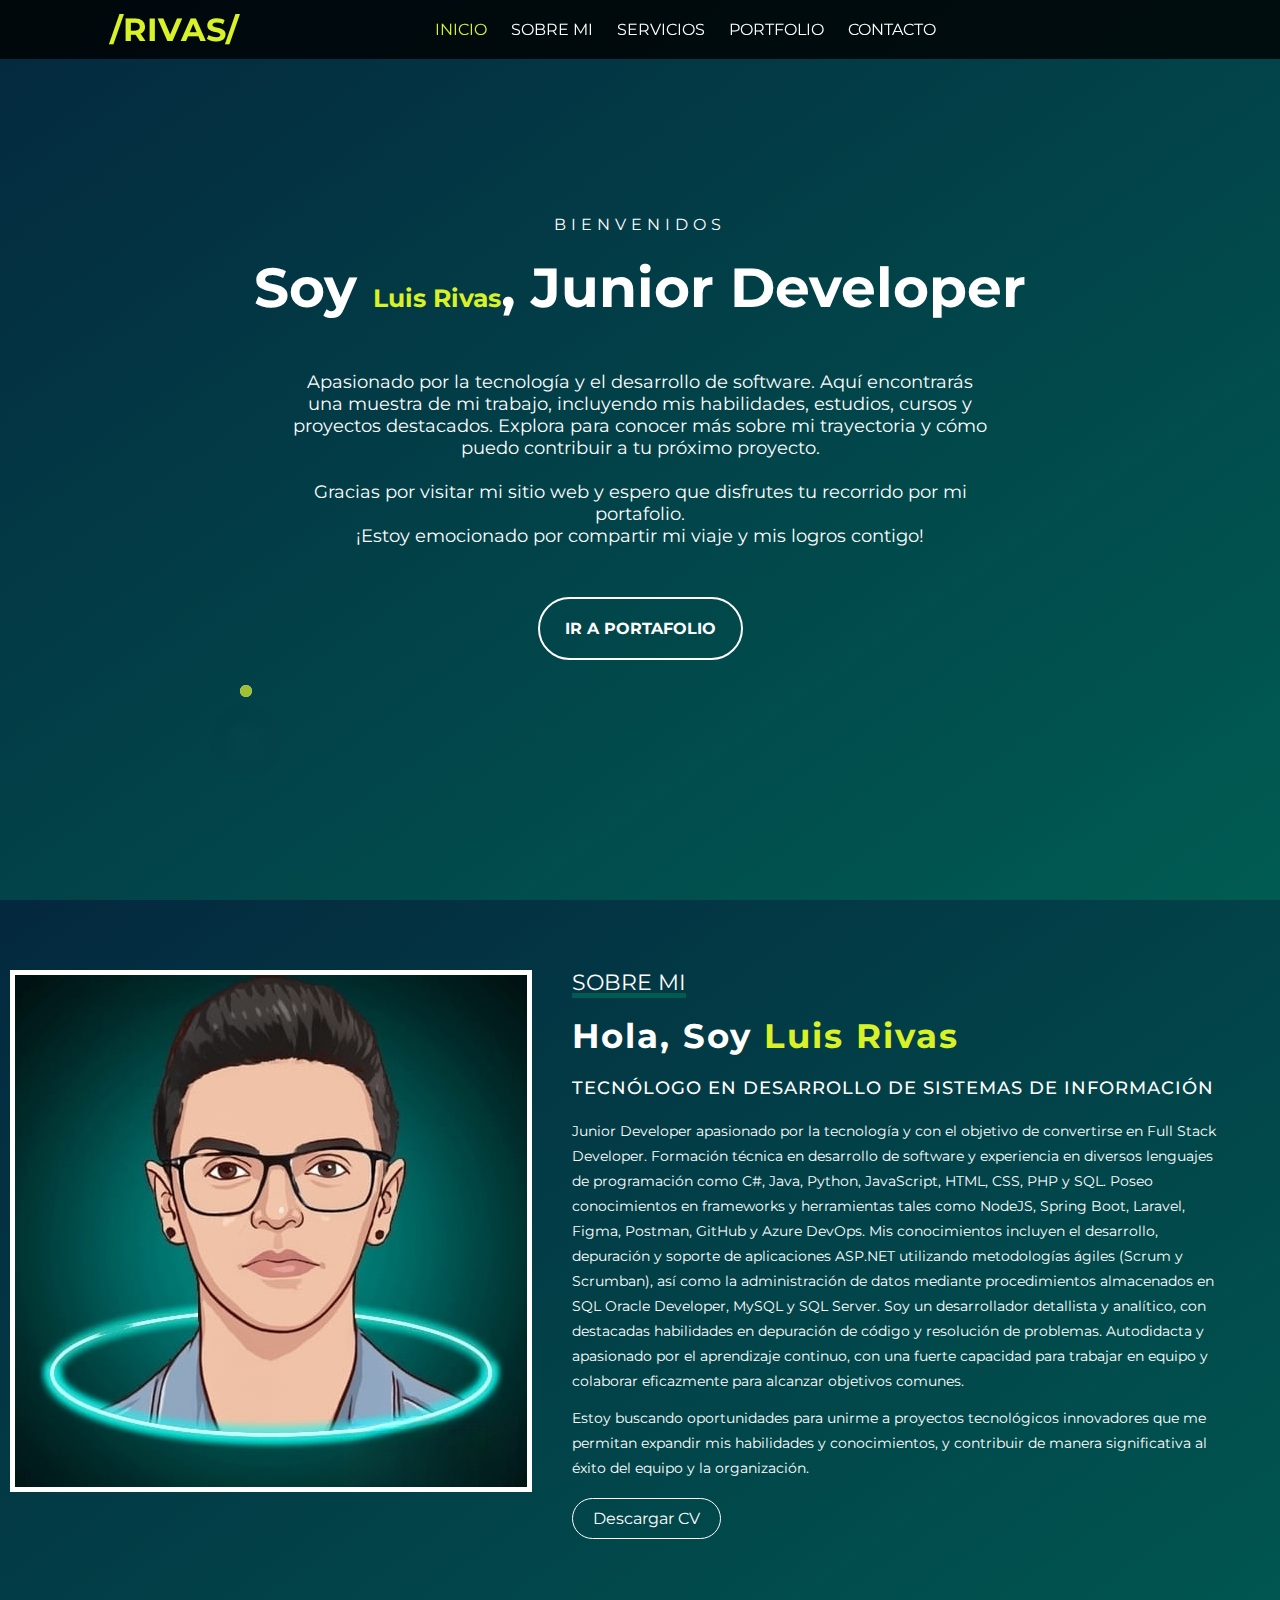
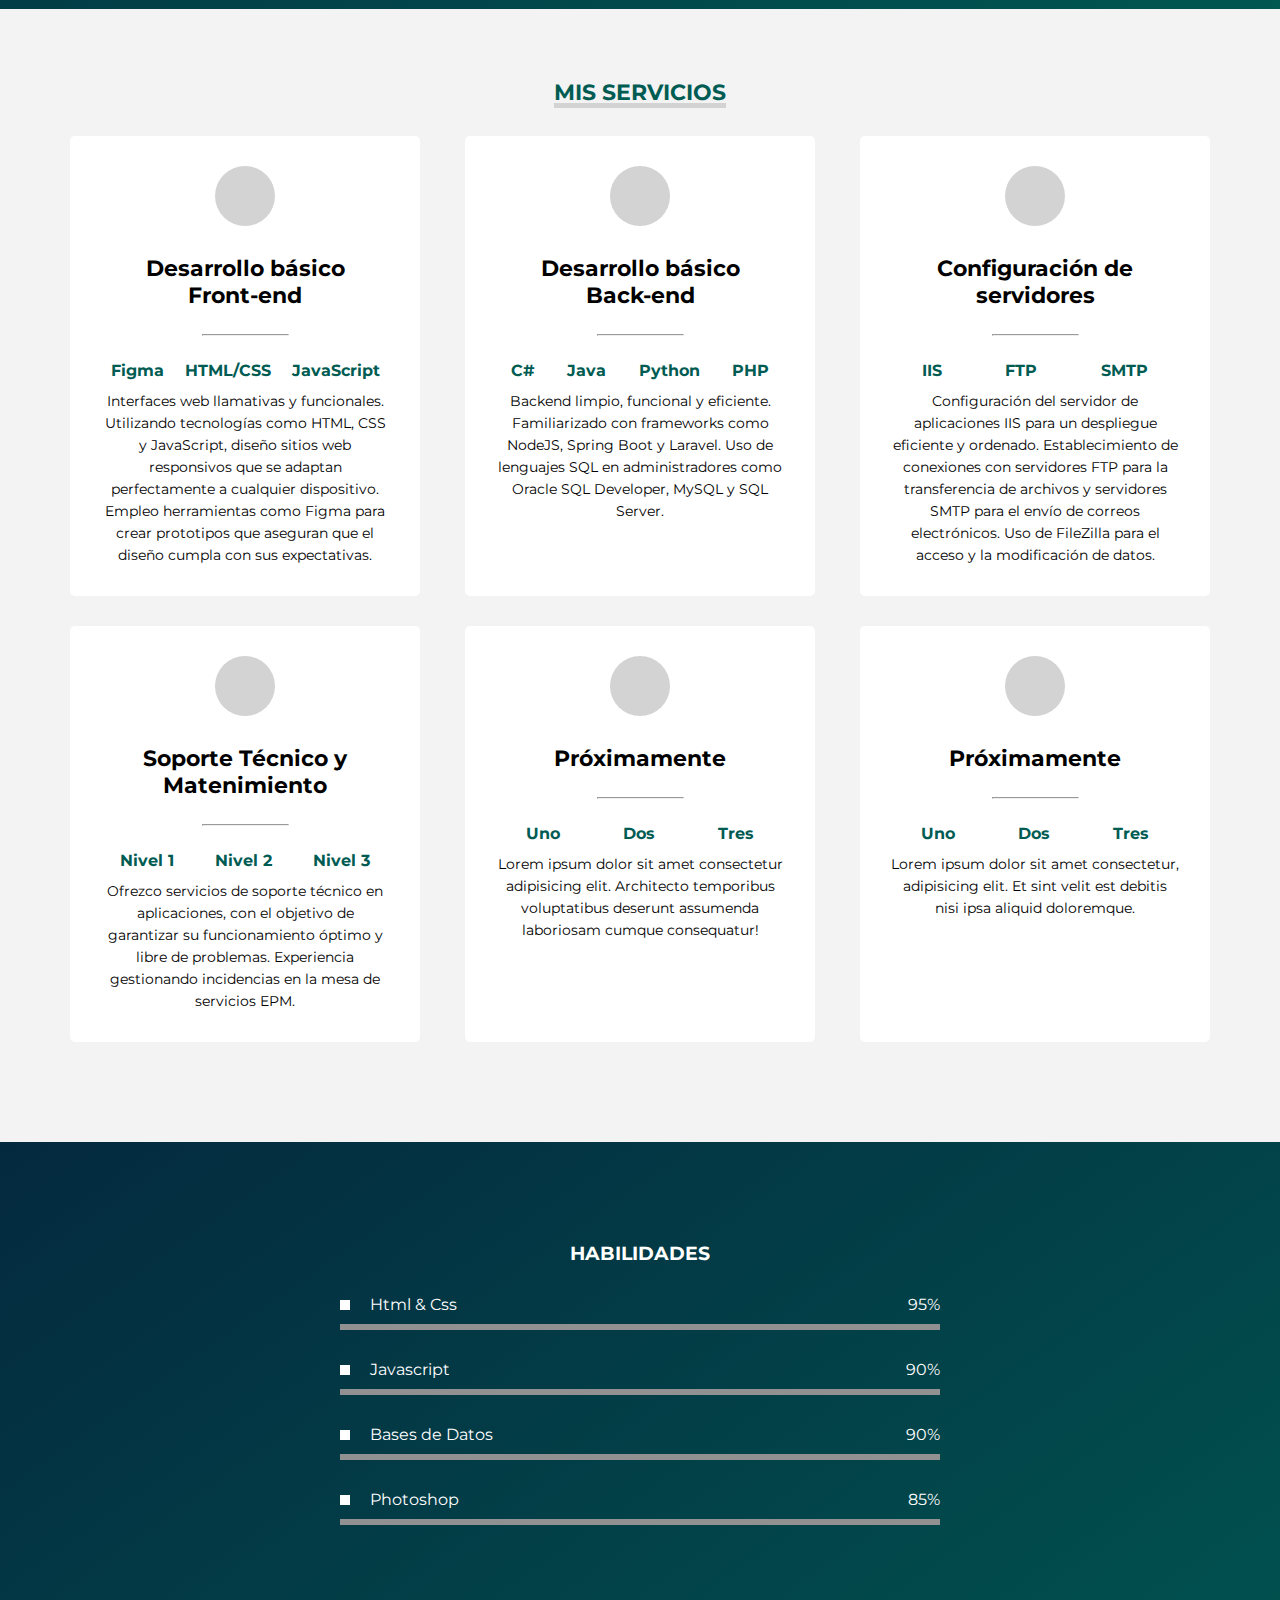
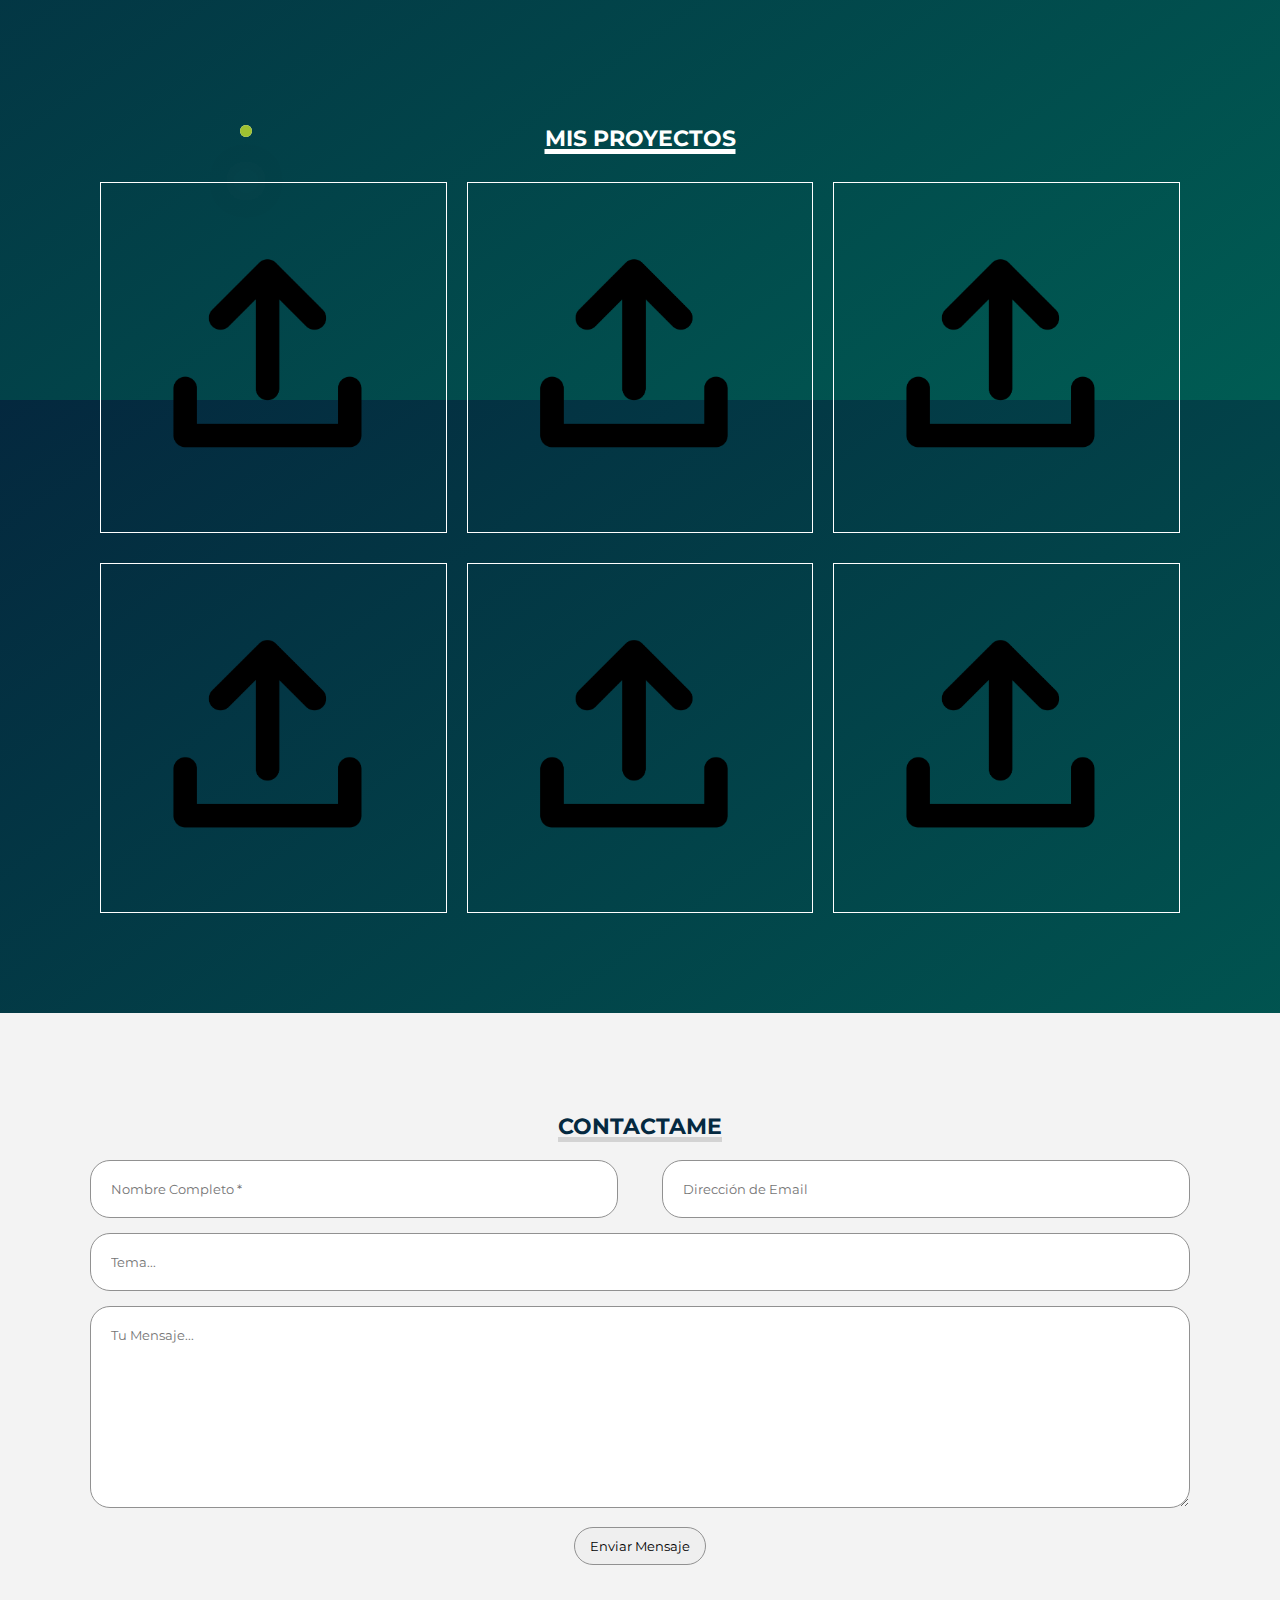
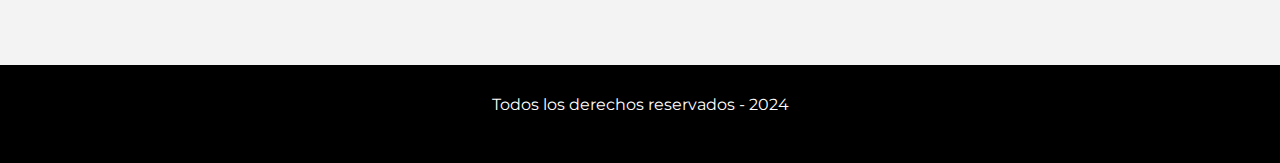
<file: index.html>
<!DOCTYPE html>
<html lang="es">

<head>
    <meta charset="UTF-8">
    <meta http-equiv="X-UA-Compatible" content="IE=edge">
    <meta name="viewport" content="width=device-width, initial-scale=1.0">
    <link rel="stylesheet" href="https://cdnjs.cloudflare.com/ajax/libs/font-awesome/6.5.2/css/all.min.css"
        integrity="sha512-SnH5WK+bZxgPHs44uWIX+LLJAJ9/2PkPKZ5QiAj6Ta86w+fsb2TkcmfRyVX3pBnMFcV7oQPJkl9QevSCWr3W6A=="
        crossorigin="anonymous" referrerpolicy="no-referrer" />
    <link rel="stylesheet" href="estilo.css">
    <title>Portfolio Rivas</title>
</head>

<body>
    <!--INICIO-->
    <section id="inicio">

        <div class="contenido">
            <header>
                <div class="contenido-header">
                    <h1>/RIVAS/</h1>
                    <nav id="nav" class="">
                        <ul id="links">
                            <li><a href="#inicio" class="seleccionado" onclick="seleccionar(this)">INICIO</a></li>
                            <li><a href="#sobremi" onclick="seleccionar(this)">SOBRE MI</a></li>
                            <li><a href="#servicios" onclick="seleccionar(this)">SERVICIOS</a></li>
                            <li><a href="#portfolio" onclick="seleccionar(this)">PORTFOLIO</a></li>
                            <li><a href="#contacto" onclick="seleccionar(this)">CONTACTO</a></li>
                        </ul>
                    </nav>

                    <!--MENU REPOSIVE (ICONO)-->
                    <div id="icono-nav" onclick="responsiveMenu()">
                        <i class="fa-solid fa-bars"></i>
                    </div>

                    <!--ICONOS REDES SOCIALES-->
                    <div class="redes">
                        <a href="#"><i class="fa-brands fa-youtube"></i></a>
                        <a href="#"><i class="fa-brands fa-facebook"></i></a>
                        <a href="#"><i class="fa-brands fa-instagram-square"></i></a>
                    </div>
                </div>
            </header>

            <!--PRESENTACIÓN-->
            <div class="presentacion">

                <p class="bienvenida">Bienvenidos</p>
                <h2>Soy <span>Luis Rivas</span>, Junior Developer</h2>
                <p class="descripcion">Apasionado por la tecnología y el desarrollo de 
                    software. Aquí encontrarás una muestra de mi trabajo, incluyendo mis habilidades, estudios,
                    cursos y proyectos destacados. Explora para conocer más sobre mi trayectoria y cómo puedo
                    contribuir a tu próximo proyecto.
                    <br>
                    <br>
                    Gracias por visitar mi sitio web y espero que disfrutes tu recorrido por mi portafolio.
                    <br>
                    ¡Estoy emocionado por compartir mi viaje y mis logros contigo!
                </p>    
                <a href="#portfolio">Ir a portafolio</a>
            
                <!--FONDO-->
                <div class="animation-container">
                    <div class="lightning-container">
                        <div class="lightning white"></div>
                        <div class="lightning red"></div>
                    </div>
                    <div class="boom-container">
                        <div class="shape circle big white"></div>
                        <div class="shape circle white"></div>
                        <div class="shape triangle big yellow"></div>
                        <div class="shape disc white"></div>
                        <div class="shape triangle blue"></div>
                    </div>
                    <div class="boom-container second">
                        <div class="shape circle big white"></div>
                        <div class="shape circle white"></div>
                        <div class="shape disc white"></div>
                        <div class="shape triangle blue"></div>
                    </div>
                </div>

            </div>

            <!--SOBRE MI-->
            <section id="sobremi">
                <div class="contenedor-foto">
                    <img id="img" src="imagenes/Caricatura - Fondo aguamarina.jpeg" alt="">
                </div>
                <div class="sobremi">
                    <p class="titulo-seccion">Sobre Mi</p>
                    <h2>Hola, Soy <span>Luis Rivas</span> </h2>
                    <h3>Tecnólogo en Desarrollo de Sistemas de Información</h3>
                    <p>Junior Developer apasionado por la tecnología y con el objetivo de convertirse en Full Stack 
                        Developer. Formación técnica en desarrollo de software y experiencia en diversos lenguajes de
                        programación como C#, Java, Python, JavaScript, HTML, CSS, PHP y SQL. Poseo conocimientos en
                        frameworks y herramientas tales como NodeJS, Spring Boot, Laravel, Figma, Postman, GitHub y
                        Azure DevOps. Mis conocimientos incluyen el desarrollo, depuración y soporte de aplicaciones
                        ASP.NET utilizando metodologías ágiles (Scrum y Scrumban), así como la administración de datos
                        mediante procedimientos almacenados en SQL Oracle Developer, MySQL y SQL Server. Soy un
                        desarrollador detallista y analítico, con destacadas habilidades en depuración de código y
                        resolución de problemas. Autodidacta y apasionado por el aprendizaje continuo, con una fuerte
                        capacidad para trabajar en equipo y colaborar eficazmente para alcanzar objetivos comunes.
                    </p>
                    <p> Estoy buscando oportunidades para unirme a proyectos tecnológicos innovadores que me permitan
                        expandir mis habilidades y conocimientos, y contribuir de manera significativa al éxito del
                        equipo y la organización.</p>
                    <a download="CV Junior Developer - Luis Rivas" href="CV/CV Junior Developer - Luis Alejandro Rivas Vivas.pdf">Descargar CV</a>
                </div>
            </section>

            <!--SERVICIOS-->
            <section id="servicios">
                <h3 class="titulo-seccion">MIS SERVICIOS</h3>
                <div class="fila">
                    <div class="servicio">
                        <span class="icono"><i class="fa-solid fa-laptop-code"></i></span>
                        <h4>Desarrollo básico
                            <br>
                            Front-end  </h4>
                        <hr>
                        <ul class="servicios-tag">
                            <li id="tec">Figma</li>
                            <li id="tec">HTML/CSS</li>
                            <li id="tec">JavaScript</li>
                        </ul>
                        <p>Interfaces web llamativas y funcionales. Utilizando tecnologías como HTML, CSS y JavaScript,
                            diseño sitios web responsivos que se adaptan perfectamente a cualquier dispositivo. Empleo 
                            herramientas como Figma para crear prototipos que aseguran que el diseño cumpla con sus
                            expectativas.</p>
                    </div>
                    <div class="servicio">
                        <span class="icono"><i class="fa-solid fa-laptop-code"></i></i></span>
                        <h4>Desarrollo básico
                            <br>
                            Back-end</h4>
                        <hr>
                        <ul class="servicios-tag">
                            <li id="tec">C#</li>
                            <li id="tec">Java</li>
                            <li id="tec">Python</li>
                            <li id="tec">PHP</li>
                        </ul>
                        <p>Backend limpio, funcional y eficiente. Familiarizado con frameworks como NodeJS, Spring
                            Boot y Laravel. Uso de lenguajes SQL en administradores como Oracle SQL Developer, MySQL
                            y SQL Server.</p>
                    </div>
                    <div class="servicio">
                        <span class="icono"><i class="fa-solid fa-server"></i></span>
                        <h4>Configuración de servidores</h4>
                        <hr>
                        <ul class="servicios-tag">
                            <li id="tec">IIS</li>
                            <li id="tec">FTP</li>
                            <li id="tec">SMTP</li>
                        </ul>
                        <p>Configuración del servidor de aplicaciones IIS para un despliegue eficiente y ordenado.
                            Establecimiento de conexiones con servidores FTP para la transferencia de archivos y 
                            servidores SMTP para el envío de correos electrónicos. Uso de FileZilla para el acceso
                            y la modificación de datos.</p>
                    </div>
                </div>
                <div class="fila">
                    <div class="servicio">
                        <span class="icono"><i class="fa-solid fa-user-gear"></i></span>
                        <h4>Soporte Técnico y Matenimiento</h4>
                        <hr>
                        <ul class="servicios-tag">
                            <li id="tec">Nivel 1</li>
                            <li id="tec">Nivel 2</li>
                            <li id="tec">Nivel 3</li>
                        </ul>
                        <p>Ofrezco servicios de soporte técnico en aplicaciones, con el objetivo de garantizar su 
                            funcionamiento óptimo y libre de problemas. Experiencia gestionando incidencias en la mesa 
                            de servicios EPM.<!--donde me encargue de la resolución, documentación y escalado de incidencias
                            hacia el área correspondiente para su pronta solución, todo ello en cumplimiento de los Acuerdos
                            de Niveles de Servicio (ANS)-->
                        </p>
                        
                    </div>
                    <div class="servicio">
                        <span class="icono"><i class=""></i></span>
                        <h4>Próximamente</h4>
                        <hr>
                        <ul class="servicios-tag">
                            <li id="tec">Uno</li>
                            <li id="tec">Dos</li>
                            <li id="tec">Tres</li>
                        </ul>
                        <p>Lorem ipsum dolor sit amet consectetur adipisicing elit. Architecto temporibus
                            voluptatibus deserunt assumenda laboriosam cumque consequatur!</p>
                    </div>
                    <div class="servicio">
                        <span class="icono"><i class=""></i></span>
                        <h4>Próximamente</h4>
                        <hr>
                        <ul class="servicios-tag">
                            <li id="tec">Uno</li>
                            <li id="tec">Dos</li>
                            <li id="tec">Tres</li>
                        </ul>
                        <p>Lorem ipsum dolor sit amet consectetur, adipisicing elit. Et sint velit est debitis nisi
                            ipsa aliquid doloremque.</p>
                    </div>
                </div>
            </section>

            <!--HABILIDADES-->
            <div class="contenedor-skills" id="skills">
                <h3>HABILIDADES </h3>
                <div class="skill">
                    <div class="info">
                        <p> <span class="lista"> </span>Html & Css</p>
                        <span class="porcentaje">95%</span>
                    </div>

                    <div class="barra">
                        <div class="" id="html"></div>
                    </div>
                </div>
                <div class="skill">
                    <div class="info">
                        <p> <span class="lista"> </span>Javascript</p>
                        <span class="porcentaje">90%</span>
                    </div>

                    <div class="barra">
                        <div class="" id="js"></div>
                    </div>
                </div>
                <div class="skill">
                    <div class="info">
                        <p> <span class="lista"> </span>Bases de Datos</p>
                        <span class="porcentaje">90%</span>
                    </div>

                    <div class="barra">
                        <div class="" id="bd"></div>
                    </div>
                </div>
                <div class="skill">
                    <div class="info">
                        <p> <span class="lista"> </span>Photoshop</p>
                        <span class="porcentaje">85%</span>
                    </div>

                    <div class="barra">
                        <div class="" id="ps"></div>
                    </div>
                </div>
            </div>

            <!-- SECCION PORTAFOLIO -->
            <section id="portfolio">

                <!--FONDO-->
                <div class="animation-container">
                    <div class="lightning-container">
                        <div class="lightning white"></div>
                        <div class="lightning red"></div>
                    </div>
                    <div class="boom-container">
                        <div class="shape circle big white"></div>
                        <div class="shape circle white"></div>
                        <div class="shape triangle big yellow"></div>
                        <div class="shape disc white"></div>
                        <div class="shape triangle blue"></div>
                    </div>
                    <div class="boom-container second">
                        <div class="shape circle big white"></div>
                        <div class="shape circle white"></div>
                        <div class="shape disc white"></div>
                        <div class="shape triangle blue"></div>
                    </div>
                </div>

                <h3 class="titulo-seccion">Mis Proyectos</h3>
                <div class="fila">
                    <div class="proyecto">
                        <div class="overlay"></div>
                        <img src="imagenes/icono-upload.png" alt="">
                        <div class="info">
                            <h4>Descripcion Proyecto</h4>
                            <p>Diseño Web</p>
                        </div>
                    </div>
                    <div class="proyecto">
                        <div class="overlay"></div>
                        <img src="imagenes/icono-upload.png" alt="">
                        <div class="info">
                            <h4>Descripcion Proyecto</h4>
                            <p>Diseño Web</p>
                        </div>
                    </div>
                    <div class="proyecto">
                        <div class="overlay"></div>
                        <img src="imagenes/icono-upload.png" alt="">
                        <div class="info">
                            <h4>Descripcion Proyecto</h4>
                            <p>Diseño Web</p>
                        </div>
                    </div>
                </div>
                <div class="fila">
                    <div class="proyecto">
                        <div class="overlay"></div>
                        <img src="imagenes/icono-upload.png" alt="">
                        <div class="info">
                            <h4>Descripcion Proyecto</h4>
                            <p>Diseño Web</p>
                        </div>
                    </div>
                    <div class="proyecto">
                        <div class="overlay"></div>
                        <img src="imagenes/icono-upload.png" alt="">
                        <div class="info">
                            <h4>Descripcion Proyecto</h4>
                            <p>Diseño Web</p>
                        </div>
                    </div>
                    <div class="proyecto">
                        <div class="overlay"></div>
                        <img src="imagenes/icono-upload.png" alt="">
                        <div class="info">
                            <h4>Descripcion Proyecto</h4>
                            <p>Diseño Web</p>
                        </div>
                    </div>
                </div>
            </section>

            <!--CONTACTO-->
            <section id="contacto">
                <h3 class="titulo-seccion">Contactame</h3>
                <div class="contenedor-form">
                    <form action="">
                        <div class="fila mitad">
                            <input type="text" placeholder="Nombre Completo *" class="input-mitad">
                            <input type="email" placeholder="Dirección de Email" class="input-mitad">
                        </div>
                        <div class="fila">
                            <input type="text" placeholder="Tema..." class="input-full">
                        </div>
                        <div class="fila">
                            <textarea name="" id="" cols="30" rows="10" placeholder="Tu Mensaje..."
                                class="input-full"></textarea>
                        </div>

                        <input type="submit" value="Enviar Mensaje" class="btn-enviar">
                    </form>
                </div>
            </section>

            <!-- SECCION FOOTER -->
            <footer>
                <p>Todos los derechos reservados - 2024</p>
                <div class="redes">
                    <a href="#"><i class="fa-brands fa-youtube"></i></a>
                    <a href="#"><i class="fa-brands fa-facebook"></i></a>
                    <a href="#"><i class="fa-brands fa-instagram-square"></i></a>
                </div>

            </footer>

            <script src="script.js"></script>

        </div>

    </section>

</body>

</html>
</file>
<file: estilo.css>
/*FUENTE IMPORTADAD DE Google Fonts*/
@import url('https://fonts.googleapis.com/css2?family=Montserrat:ital,wght@0,100..900;1,100..900&display=swap');

*{
    margin: 0;
    padding: 0;
    box-sizing: border-box;
    font-family: 'Montserrat';
}

html {
    scroll-behavior: smooth;
}

/* INICIO */
#inicio {
    background-size: cover;
    background-position: center center;
    height: 100vh;
}

#inicio .contenido header {
    background-color: rgba(0, 0, 0, .8);
    position: fixed;
    width: 100%;
    z-index: 100;
    top: 0;
}

#inicio .contenido header .contenido-header {
    max-width: 1100px;
    margin: auto;
    display: flex;
    justify-content: space-between;
    align-items: center;
    padding: 10px 20px;
}

#inicio .contenido header .contenido-header h1 {
    text-align: center;
    color: #d8f227;
}

#inicio .contenido header .contenido-header nav ul {
    list-style: none;
    display: flex;
    align-items: center;
}

#inicio .contenido header .contenido-header nav ul li a {
    text-decoration: none;
    color: #fff;
    margin: 0 12px;
    font-weight: 400;
    transition: .5s;
}

#inicio .contenido header .contenido-header nav ul li a:hover {
    color: #d8f227;
}

#inicio .contenido header .contenido-header .redes a {
    text-decoration: none;
    color: #fff;
    display: inline-block;
    margin-left: 10px;
    transition: .5s;
}

#inicio .contenido header .contenido-header .redes a:hover {
    color: #d8f227;
}

#inicio .contenido header .contenido-header .seleccionado {
    color: #d8f227;
}

#inicio .contenido .presentacion {
    max-width: 1100px;
    height: 100vh;
    margin: auto;
    color: #fff;
    display: flex;
    flex-direction: column;
    align-items: center;
    justify-content: center;
}

#inicio .contenido .presentacion .bienvenida {
    font-size: 16px;
    margin-bottom: 20px;
    text-transform: uppercase;
    letter-spacing: 5px;
}

#inicio .contenido .presentacion h2 {
    font-size: 55px;
    margin-bottom: 25px;
    text-align: center;
}

#inicio .contenido .presentacion h2 span {
    font-size: 25px;
    color: #d8f227;
}

#inicio .contenido .presentacion .descripcion {
    max-width: 700px;
    margin: 25px auto;
    font-size: 18px;
    text-align: center;
}

#inicio .contenido .presentacion a {
    text-decoration: none;
    display: inline-block;
    margin: 25px;
    padding: 20px 25px;
    border: 2px solid #fff;
    border-radius: 50px;
    color: #fff;
    font-weight: bold;
    text-transform: uppercase;
    transition: .5s;
}

#inicio .contenido .presentacion a:hover {
    background-color: #d8f227;
}

#icono-nav {
    color: #fff;
    display: none;
}

/*SOBRE  MI*/
#sobremi {
    max-width: 1600px;
    margin: auto;
    padding: 70px 10px;
    color: #fff;
    display: flex;
}
/*
#sobremi .contenedor-foto {
    max-width: 400px;
    margin-right: 80px;
}

#sobremi .contenedor-foto img {
    padding: 20px;
    width: 100%;
    border-radius: 20px;
    background-color: #d8f227;
}
*/
#sobremi .sobremi {
    margin: 0 40px;
}

#img {
    padding:5px; /* Espacio entre la imagen y el borde */
    background:#FFF; /* Color de fondo que se ve entre el espacio */
    -moz-transition: all 1s;
    -webkit-transition: all 1s;
    -o-transition: all 1s;
    }
#img:hover {
    border-radius: 0% 50%; /* Borde redondeado */
    box-shadow: 0px 0px 15px #000; /* Sombra */
    -moz-transition: all 1s;
    -webkit-transition: all 1s;
    -o-transition: all 1s;
    cursor:pointer;
    }

#sobremi .sobremi .titulo-seccion {
    font-size: 22px;
    text-transform: uppercase;
    color: #fff;
    text-decoration: underline;
    text-decoration-color: #005c53;
    text-decoration-thickness: 5px;
}

#sobremi .sobremi h2 {
    font-size: 34px;
    font-weight: bold;
    margin: 20px 0;
    letter-spacing: 2px;
}

#sobremi .sobremi h2 span {
    color: #d8f227;
}

#sobremi .sobremi h3 {
    font-size: 18px;
    font-weight: 500;
    text-transform: uppercase;
    margin-bottom: 20px;
    letter-spacing: 1px;
}

#sobremi .sobremi p {
    font-size: 14px;
    line-height: 25px;
    color: #fff;
    margin-bottom: 12px;
}

#sobremi .sobremi a {
    display: inline-block;
    text-decoration: none;
    color: #fff;
    border-radius: 30px;
    border: 1px solid #fff;
    padding: 10px 20px;
    margin-top: 5px;
    transition: .5s;
}

#sobremi .sobremi a:hover {
    background-color: #d8f227;
    color: #fff;
}

/*SERVICIOS*/
#servicios {
    padding: 70px 15px;
    text-align: center;
    background-color: #f3f3f3;
}

#tec {
    color: #005c53;
    font-weight: bold
}

#servicios .titulo-seccion {
    text-align: center;
    font-size: 22px;
    text-transform: uppercase;
    color: #005c53;
    text-decoration: underline;
    text-decoration-color: #d3d3d3;
    text-decoration-thickness: 5px;
}

#servicios .fila {
    display: flex;
    justify-content: space-between;
    max-width: 1150px;
    margin: 30px auto;
}

#servicios .fila .servicio {
    max-width: 350px;
    background-color: #fff;
    padding: 30px;
    margin: 0 5px;
    border-radius: 5px;
    transition: .5s;
}

#servicios .fila .servicio:hover {
    box-shadow: 5px 5px 10px #565656, -5px -5px 10px #8a8a8a;
}

#servicios .fila .servicio .icono {
    display: inline-block;
    width: 60px;
    height: 60px;
    border-radius: 50%;
    background-color: #d3d3d3;
    padding: 20px;
    margin-bottom: 25px;
}

#servicios .fila .servicio h4 {
    font-size: 22px;
    margin-bottom: 25px;
}

#servicios .fila .servicio hr {
    width: 30%;
    margin: auto;
    color: #000;
    margin-bottom: 25px;
}

#servicios .fila .servicio ul {
    list-style: none;
    display: flex;
    justify-content: space-around;
    margin-bottom: 10px;
}

#servicios .fila .servicio p {
    font-size: 14px;
    line-height: 22px;
}

/*SKILLS*/
.contenedor-skills {
    background: linear-gradient( #042940);
    background-attachment: fixed;
    background-repeat: no-repeat;
    background-size: cover;
    color: #fff;
    background-position: center center;
    padding: 100px 0;
    text-align: center;
}

.contenedor-skills .skill {
    max-width: 600px;
    margin: 30px auto;
}

.contenedor-skills .skill .info {
    display: flex;
    justify-content: space-between;
}

.contenedor-skills .skill .lista {
    display: inline-block;
    margin-right: 20px;
    height: 10px;
    width: 10px;
    background-color: #fff;
}

.contenedor-skills .skill .barra {
    background-color: #919191;
    width: 100%;
    height: 6px;
    margin: 10px 0px;
}

.contenedor-skills .skill .barra .barra-progreso1 {
    background-color: #fff;
    width: 95%;
    height: 6px;
    animation: progreso1 2s forwards;
}

.contenedor-skills .skill .barra .barra-progreso2 {
    background-color: #fff;
    width: 90%;
    height: 6px;
    animation: progreso2 2s forwards;
}

.contenedor-skills .skill .barra .barra-progreso3 {
    background-color: #fff;
    width: 90%;
    height: 6px;
    animation: progreso3 2s forwards;
}

.contenedor-skills .skill .barra .barra-progreso4 {
    background-color: #fff;
    width: 85%;
    height: 6px;
    animation: progreso4 2s forwards;
}

@keyframes progreso1 {
    0% {
        width: 0;
    }
    100% {
        width: 95%;
    }
}

@keyframes progreso2 {
    0% {
        width: 0;
    }
    100% {
        width: 90%;
    }
}

@keyframes progreso3 {
    0% {
        width: 0;
    }
    100% {
        width: 90%;
    }
}

@keyframes progreso4 {
    0% {
        width: 0;
    }
    100% {
        width: 85%;
    }
}

/*PORTFOLIO*/
#portfolio {
    max-width: 1100px;
    padding: 70px 0;
    margin: auto;
}

#portfolio .titulo-seccion {
    text-align: center;
    font-size: 22px;
    text-transform: uppercase;
    color: #fff;
    text-decoration: underline;
    text-decoration-color: #fff;
    text-decoration-thickness: 5px;
}

#portfolio .fila {
    display: flex;
    justify-content: space-between;
    margin: 30px 0;
}

#portfolio .fila .proyecto {
    max-width: 450px;
    border: 1px solid #fff;
    margin: 0 10px;
    position: relative;
    overflow: hidden;
}

#portfolio .fila .proyecto img {
    width: 100%;
    height: 100%;
    ;
    filter: grayscale(1);
    object-fit: cover;
    transition: .5s;
}

#portfolio .fila .proyecto:hover img {
    filter: grayscale(0);
}

#portfolio .fila .proyecto .info {
    position: absolute;
    left: 0px;
    background-color: rgba(0, 0, 0, 0.8);
    color: #d8f227;
    width: 100%;
    padding: 10px;
    opacity: 0;
    bottom: -40px;
    transition: .5s;
}

#portfolio .fila .proyecto:hover .info {
    opacity: 1;
    bottom: 0;
}
/* *********************/
/* seccion C O N T A C T O */
/* *********************/

#contacto {
    padding: 100px 15px;
    background-color: #f3f3f3;
}

#contacto .titulo-seccion {
    margin-bottom: 20px;
}

#contacto .contenedor-form {
    max-width: 1100px;
    margin: auto;
}

#contacto .contenedor-form .fila {
    margin-bottom: 15px;
}

#contacto .contenedor-form .mitad {
    display: flex;
    justify-content: space-between;
}

#contacto .contenedor-form input,
#contacto .contenedor-form textarea {
    padding: 20px;
    border-radius: 20px;
    border: none;
    border: 1px solid #919191;
}

#contacto .contenedor-form .mitad input {
    width: 48%;
}

#contacto .contenedor-form .input-full {
    width: 100%;
}

#contacto .titulo-seccion {
    text-align: center;
    font-size: 22px;
    text-transform: uppercase;
    color: #042940;
    text-decoration: underline;
    text-decoration-color: #d3d3d3;
    text-decoration-thickness: 5px;
}

#contacto .btn-enviar {
    display: block;
    margin: auto;
    cursor: pointer;
    transition: .5s;
    padding: 10px 15px !important;
}

#contacto .btn-enviar:hover {
    background-color: #d8f227;
    color: #fff;
}
/* *********************/
/* seccion F O O T E R */
/* *********************/

footer {
    background-color: #000;
    color: #fff;
    text-align: center;
    padding: 30px 0;
}

footer a {
    text-decoration: none;
    color: #fff;
    display: inline-block;
    margin: 5px;
    font-size: 26px;
}
/* *********************/
/* seccion R E S P O N S I V E */
/* *********************/

@media screen and (max-width: 800px) {
    .redes {
        display: none;
    }
    nav {
        display: none;
    }
    nav.responsive {
        display: block;
        background-color: rgba(0, 0, 0, .8);
        width: 100%;
        position: absolute;
        top: 48px;
        left: 0;
        padding: 10px 0;
    }
    nav.responsive ul {
        display: block !important;
        text-align: center;
    }
    nav.responsive ul li {
        margin: 5px 0;
    }
    #icono-nav {
        display: block;
    }
    #inicio .contenido .presentacion h2 {
        font-size: 40px;
    }
    /* seccion SOBRE MI */
    #sobremi {
        padding: 50px 0;
        display: block;
    }
    #sobremi .contenedor-foto {
        max-width: 200px;
        margin: auto;
    }
    #sobremi .contenedor-foto img {
        padding: 8px;
    }
    #sobremi .sobremi .titulo-seccion {
        text-align: center;
    }
    #sobremi .sobremi h2 {
        font-size: 25px;
        text-align: center;
    }
    /* seccion MIS SERVICIOS */
    #servicios {
        padding: 50px 15px;
    }
    #servicios .fila {
        display: block;
    }
    #servicios .fila .servicio {
        margin: 10px auto;
    }
    /* seccion HABLIDADES MI */
    .contenedor-skills {
        padding: 50px 20px;
    }
    /* seccion PORTFOLIO */
    #portfolio {
        padding: 50px 0;
    }
    #portfolio .fila {
        display: block;
    }
    #portfolio .fila .proyecto {
        margin: 10px auto;
    }
    /* seccion CONTACTO */
    #contacto {
        padding: 50px 15px;
    }
    #contacto .contenedor-form .mitad {
        margin-bottom: 15px;
        display: block;
    }
    #contacto .contenedor-form .mitad input {
        width: 100%;
        margin-bottom: 15px;
    }
}

/*FONDO*/
body {
    display: flex;
    align-items: center;
    position: relative;
    background: linear-gradient(to bottom right, hsl(203, 88%, 13%) 0%, #005c53 100%);
    min-height: 100vh;
  }
  
  .animation-container {
    display: block;
    position: relative;
    width: 800px;
    max-width: 100%;
    margin: 0 auto;
  }
  .animation-container .lightning-container {
    position: absolute;
    top: 50%;
    left: 0;
    display: flex;
    transform: translateY(-50%);
  }
  .animation-container .lightning-container .lightning {
    position: absolute;
    display: block;
    height: 12px;
    width: 12px;
    border-radius: 12px;
    transform-origin: 6px 6px;
    -webkit-animation-name: woosh;
            animation-name: woosh;
    -webkit-animation-duration: 1.5s;
            animation-duration: 1.5s;
    -webkit-animation-iteration-count: infinite;
            animation-iteration-count: infinite;
    -webkit-animation-timing-function: cubic-bezier(0.445, 0.05, 0.55, 0.95);
            animation-timing-function: cubic-bezier(0.445, 0.05, 0.55, 0.95);
    -webkit-animation-direction: alternate;
            animation-direction: alternate;
  }
  .animation-container .lightning-container .lightning.white {
    background-color: white;
    box-shadow: 0px 50px 50px 0px rgba(255, 255, 255, 0.3);
  }
  .animation-container .lightning-container .lightning.red {
    background-color: #9fc131;
    box-shadow: 0px 50px 50px 0px rgba(252, 113, 113, 0.3);
    -webkit-animation-delay: 0.2s;
            animation-delay: 0.2s;
  }
  .animation-container .boom-container {
    position: absolute;
    display: flex;
    width: 80px;
    height: 80px;
    text-align: center;
    align-items: center;
    transform: translateY(-50%);
    left: 200px;
    top: -145px;
  }
  .animation-container .boom-container .shape {
    display: inline-block;
    position: relative;
    opacity: 0;
    transform-origin: center center;
  }
  .animation-container .boom-container .shape.triangle {
    width: 0;
    height: 0;
    border-style: solid;
    transform-origin: 50% 80%;
    -webkit-animation-duration: 1s;
            animation-duration: 1s;
    -webkit-animation-timing-function: ease-out;
            animation-timing-function: ease-out;
    -webkit-animation-iteration-count: infinite;
            animation-iteration-count: infinite;
    margin-left: -15px;
    border-width: 0 2.5px 5px 2.5px;
    border-color: transparent transparent #42e599 transparent;
    -webkit-animation-name: boom-triangle;
            animation-name: boom-triangle;
  }
  .animation-container .boom-container .shape.triangle.big {
    margin-left: -25px;
    border-width: 0 5px 10px 5px;
    border-color: transparent transparent #fade28 transparent;
    -webkit-animation-name: boom-triangle-big;
            animation-name: boom-triangle-big;
  }
  .animation-container .boom-container .shape.disc {
    width: 8px;
    height: 8px;
    border-radius: 100%;
    background-color: #dcd58e;
    -webkit-animation-name: boom-disc;
            animation-name: boom-disc;
    -webkit-animation-duration: 1s;
            animation-duration: 1s;
    -webkit-animation-timing-function: ease-out;
            animation-timing-function: ease-out;
    -webkit-animation-iteration-count: infinite;
            animation-iteration-count: infinite;
  }
  .animation-container .boom-container .shape.circle {
    width: 20px;
    height: 20px;
    -webkit-animation-name: boom-circle;
            animation-name: boom-circle;
    -webkit-animation-duration: 1s;
            animation-duration: 1s;
    -webkit-animation-timing-function: ease-out;
            animation-timing-function: ease-out;
    -webkit-animation-iteration-count: infinite;
            animation-iteration-count: infinite;
    border-radius: 100%;
    margin-left: -30px;
  }
  .animation-container .boom-container .shape.circle.white {
    border: 1px solid white;
  }
  .animation-container .boom-container .shape.circle.big {
    width: 40px;
    height: 40px;
    margin-left: 0px;
  }
  .animation-container .boom-container .shape.circle.big.white {
    border: 2px solid white;
  }
  .animation-container .boom-container .shape:after {
    background-color: rgba(178, 215, 232, 0.2);
  }
  .animation-container .boom-container .shape.triangle, .animation-container .boom-container .shape.circle, .animation-container .boom-container .shape.circle.big, .animation-container .boom-container .shape.disc {
    -webkit-animation-delay: 0.38s;
            animation-delay: 0.38s;
    -webkit-animation-duration: 3s;
            animation-duration: 3s;
  }
  .animation-container .boom-container .shape.circle {
    -webkit-animation-delay: 0.6s;
            animation-delay: 0.6s;
  }
  .animation-container .boom-container.second {
    left: 485px;
    top: 155px;
  }
  .animation-container .boom-container.second .shape.triangle, .animation-container .boom-container.second .shape.circle, .animation-container .boom-container.second .shape.circle.big, .animation-container .boom-container.second .shape.disc {
    -webkit-animation-delay: 1.9s;
            animation-delay: 1.9s;
  }
  .animation-container .boom-container.second .shape.circle {
    -webkit-animation-delay: 2.15s;
            animation-delay: 2.15s;
  }
  
  @-webkit-keyframes woosh {
    0% {
      width: 12px;
      transform: translate(0px, 0px) rotate(-35deg);
    }
    15% {
      width: 50px;
    }
    30% {
      width: 12px;
      transform: translate(214px, -150px) rotate(-35deg);
    }
    30.1% {
      transform: translate(214px, -150px) rotate(46deg);
    }
    50% {
      width: 110px;
    }
    70% {
      width: 12px;
      transform: translate(500px, 150px) rotate(46deg);
    }
    70.1% {
      transform: translate(500px, 150px) rotate(-37deg);
    }
    85% {
      width: 50px;
    }
    100% {
      width: 12px;
      transform: translate(700px, 0) rotate(-37deg);
    }
  }
  
  @keyframes woosh {
    0% {
      width: 12px;
      transform: translate(0px, 0px) rotate(-35deg);
    }
    15% {
      width: 50px;
    }
    30% {
      width: 12px;
      transform: translate(214px, -150px) rotate(-35deg);
    }
    30.1% {
      transform: translate(214px, -150px) rotate(46deg);
    }
    50% {
      width: 110px;
    }
    70% {
      width: 12px;
      transform: translate(500px, 150px) rotate(46deg);
    }
    70.1% {
      transform: translate(500px, 150px) rotate(-37deg);
    }
    85% {
      width: 50px;
    }
    100% {
      width: 12px;
      transform: translate(700px, 0) rotate(-37deg);
    }
  }
  @-webkit-keyframes boom-circle {
    0% {
      opacity: 0;
    }
    5% {
      opacity: 1;
    }
    30% {
      opacity: 0;
      transform: scale(3);
    }
  }
  @keyframes boom-circle {
    0% {
      opacity: 0;
    }
    5% {
      opacity: 1;
    }
    30% {
      opacity: 0;
      transform: scale(3);
    }
  }
  @-webkit-keyframes boom-triangle-big {
    0% {
      opacity: 0;
    }
    5% {
      opacity: 1;
    }
    40% {
      opacity: 0;
      transform: scale(2.5) translate(50px, -50px) rotate(360deg);
    }
  }
  @keyframes boom-triangle-big {
    0% {
      opacity: 0;
    }
    5% {
      opacity: 1;
    }
    40% {
      opacity: 0;
      transform: scale(2.5) translate(50px, -50px) rotate(360deg);
    }
  }
  @-webkit-keyframes boom-triangle {
    0% {
      opacity: 0;
    }
    5% {
      opacity: 1;
    }
    30% {
      opacity: 0;
      transform: scale(3) translate(20px, 40px) rotate(360deg);
    }
  }
  @keyframes boom-triangle {
    0% {
      opacity: 0;
    }
    5% {
      opacity: 1;
    }
    30% {
      opacity: 0;
      transform: scale(3) translate(20px, 40px) rotate(360deg);
    }
  }
  @-webkit-keyframes boom-disc {
    0% {
      opacity: 0;
    }
    5% {
      opacity: 1;
    }
    40% {
      opacity: 0;
      transform: scale(2) translate(-70px, -30px);
    }
  }
  @keyframes boom-disc {
    0% {
      opacity: 0;
    }
    5% {
      opacity: 1;
    }
    40% {
      opacity: 0;
      transform: scale(2) translate(-70px, -30px);
    }
  }
  .footer {
    color: white;
    font-size: 10px;
    position: fixed;
    bottom: 0;
    font-weight: 200;
    padding: 10px 20px;
  }
  .footer a, .footer a:hover, .footer a:focus, .footer a:visited {
    color: #c6c6c6;
  }
</file>
